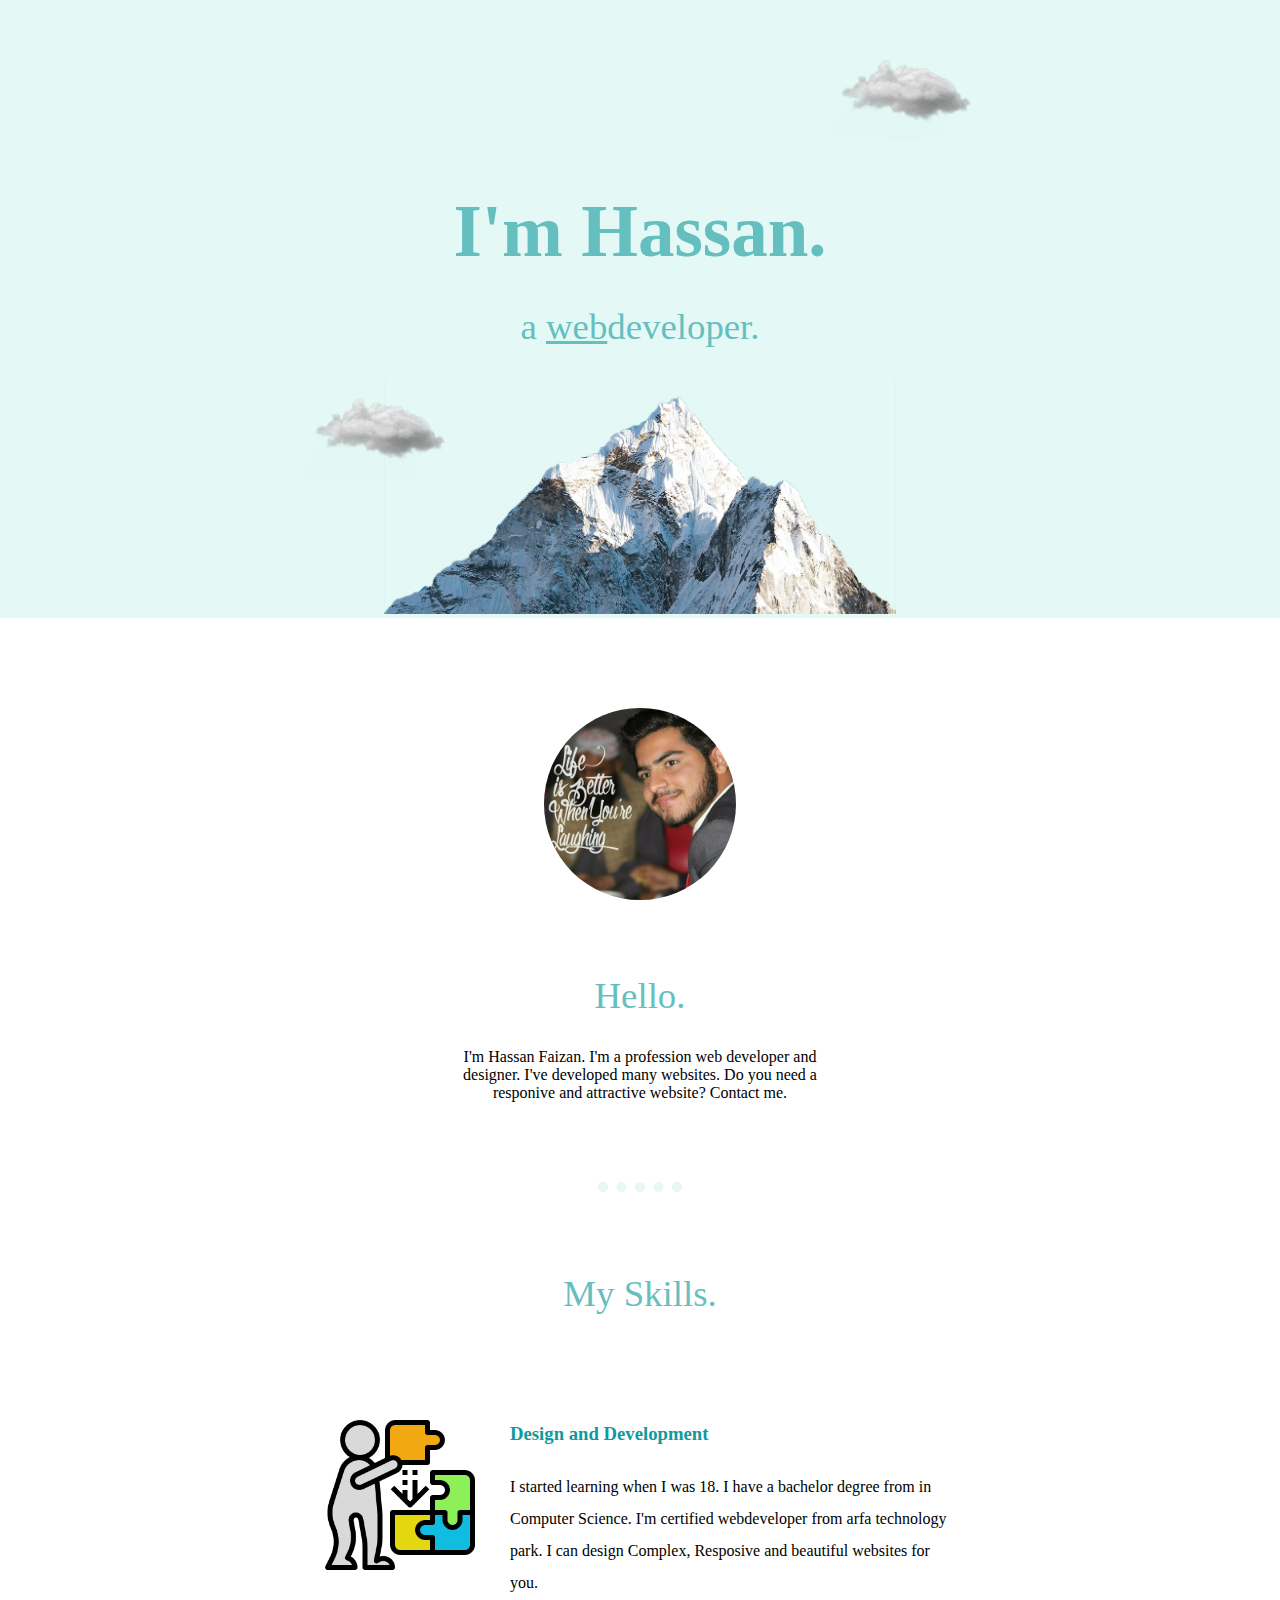
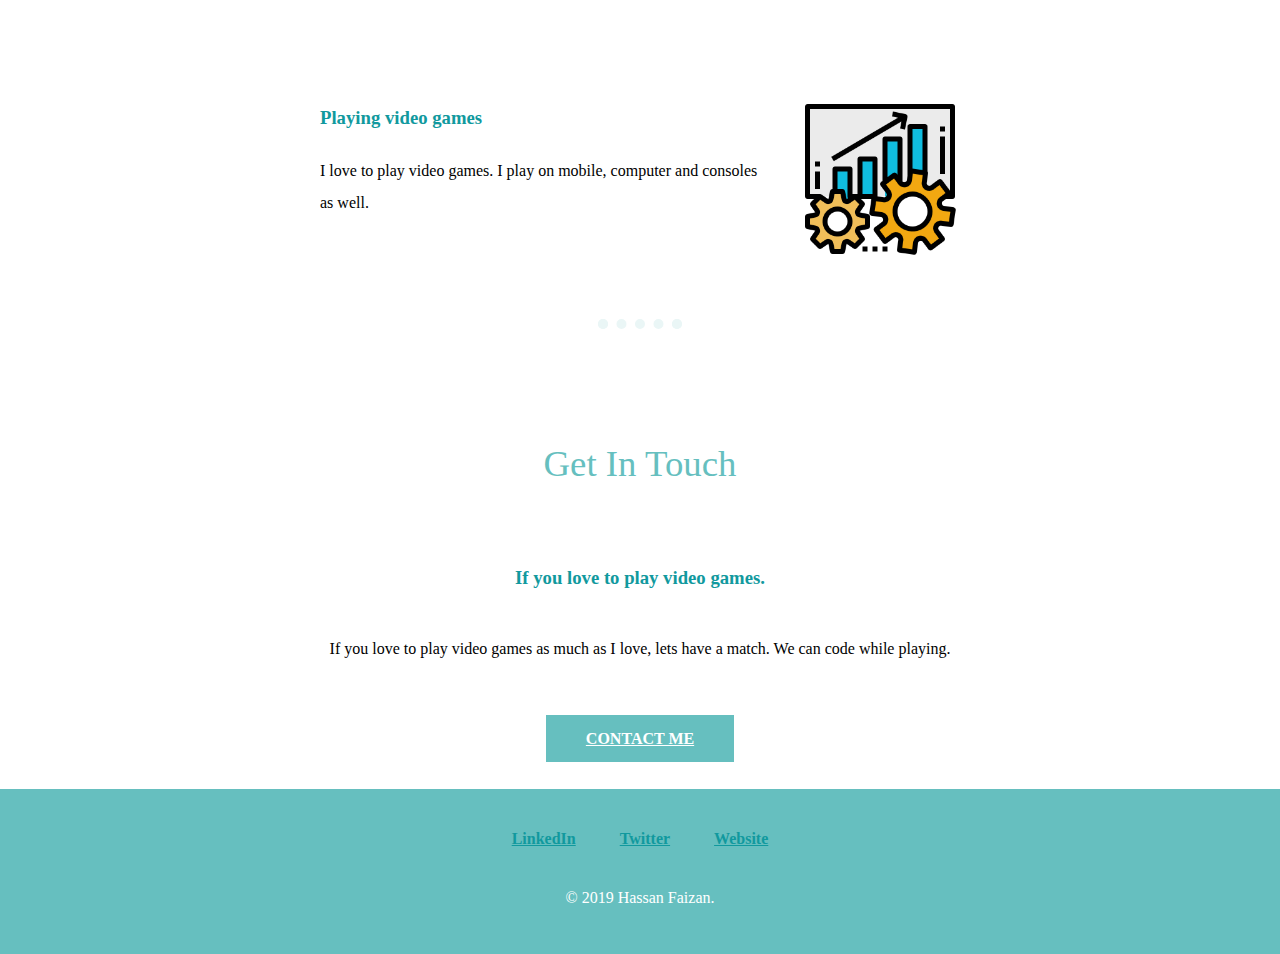
<file: index.html>
<!DOCTYPE html>
<html lang="en">
  <head>
    <meta charset="UTF-8" />
    <meta name="viewport" content="width=device-width, initial-scale=1.0" />
    <meta http-equiv="X-UA-Compatible" content="ie=edge" />
    <title>Hassan Faizan</title>
    <link rel="stylesheet" href="./CSS/styles.css" />
    <link rel="icon" href="favicon.ico" />
  </head>
  <body>
    <div class="top-container">
      <img class="cloud1" src="./cloud4.png" alt="cloud" />
      <h1>I'm Hassan.</h1>
      <h2>a <u>web</u>developer.</h2>
      <img class="cloud2" src="./cloud4.png" alt="cloud" />
      <img class="mountain" src="./mountain1.png" alt="mountain" />
    </div>
    <div class="middle-container">
      <div class="profile">
        <img class="my-picture" src="./My picture.jpg" alt="man" />
        <h2>Hello.</h2>
        <p class="pskill">
          I'm Hassan Faizan. I'm a profession web developer and designer. I've
          developed many websites. Do you need a responive and attractive
          website? Contact me.
        </p>
      </div>
      <hr />
      <div class="skills">
        <h2>My Skills.</h2>
        <div class="skill-row">
          <img class="skill-1" src="./solution.png" alt="skills" />
          <h3>Design and Development</h3>
          <p>
            I started learning when I was 18. I have a bachelor degree from in
            Computer Science. I'm certified webdeveloper from arfa technology
            park. I can design Complex, Resposive and beautiful websites for
            you.
          </p>
        </div>
        <div class="skill-row">
          <img class="skill-2" src="growth.png" alt="growth" />
          <h3>Playing video games</h3>
          <p class="games-text">
            I love to play video games. I play on mobile, computer and consoles
            as well.
          </p>
        </div>
      </div>
      <hr />
      <div class="contact-me">
        <h2>Get In Touch</h2>
        <h3>If you love to play video games.</h3>
        <p>
          If you love to play video games as much as I love, lets have a match.
          We can code while playing.
        </p>
        <a class="btn" href="mailto:hssnfaizan@gmail.com">CONTACT ME</a>
      </div>
    </div>

    <div class="bottom-container">
      <a class="footer-link" href="https://www.linkedin.com/">LinkedIn</a>
      <a class="footer-link" href="https://twitter.com/">Twitter</a>
      <a class="footer-link" href="https://www.appbrewery.co/">Website</a>
      <p class="lmargin">© 2019 Hassan Faizan.</p>
    </div>
  </body>
</html>
</file>
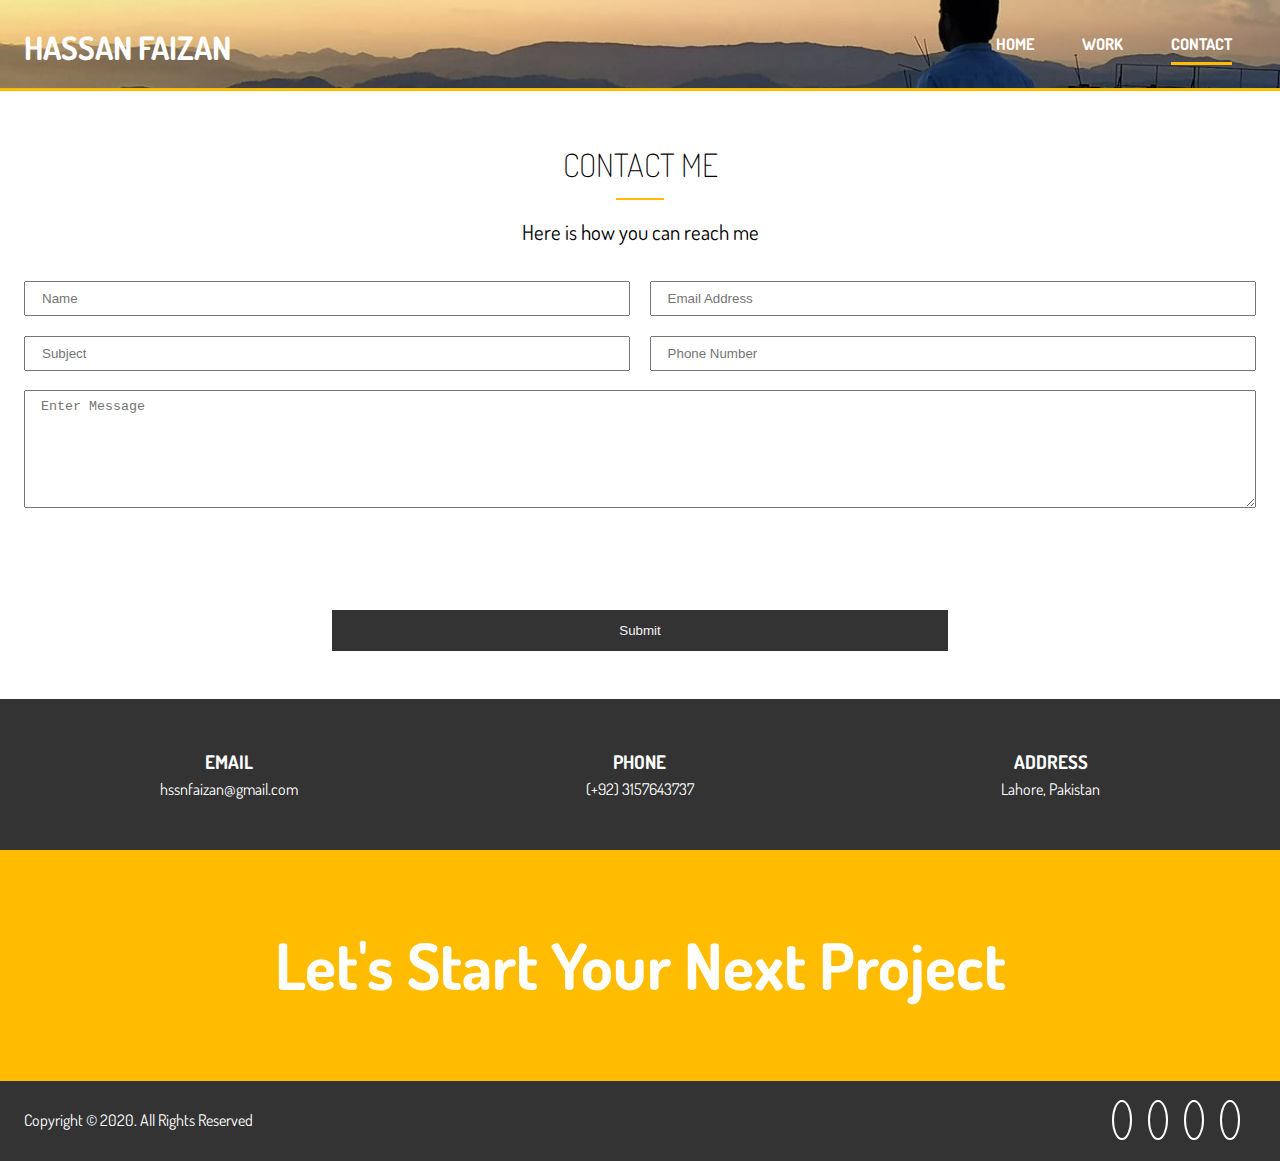
<file: contact.html>
<!DOCTYPE html>
<html lang="en">
  <head>
    <meta charset="UTF-8" />
    <meta name="viewport" content="width=device-width, initial-scale=1.0" />
    <meta http-equiv="X-UA-Compatible" content="ie=edge" />
    <link
      rel="stylesheet"
      href="https://use.fontawesome.com/releases/v5.7.2/css/all.css"
      integrity="sha384-fnmOCqbTlWIlj8LyTjo7mOUStjsKC4pOpQbqyi7RrhN7udi9RwhKkMHpvLbHG9Sr"
      crossorigin="anonymous"
    />
    <link
      href="https://fonts.googleapis.com/css?family=Dosis"
      rel="stylesheet"
    />
    <link rel="shortcut icon" href="favicon.ico" type="image/x-icon">
    <link rel="stylesheet" href="css/main.css" />
    <title>Hassan Faizan | Contact Me</title>
  </head>
  <body>
    <!-- Header -->
    <header id="header-inner">
      <div class="container">
        <nav id="main-nav">
          <a href="./index.html">
            <h1 id="logo">Hassan Faizan</h1>
          </a>
          <ul>
            <li><a href="index.html">Home</a></li>
            <li><a href="work.html">Work</a></li>
            <li><a href="contact.html" class="current">Contact</a></li>
          </ul>
        </nav>
      </div>
    </header>

    <!-- Section A: Contact Form -->
    <section id="contact-a" class="text-center py-3">
      <div class="container">
        <h2 class="section-title">Contact Me</h2>
        <div class="bottom-line"></div>
        <p class="lead">Here is how you can reach me</p>
        <form method="POST" data-netlify="true" data-netlify-recaptcha="true">
          <div class="text-fields">
            <input
              type="text"
              class="text-input name-input"
              placeholder="Name"
              name="name"
            />
            <input
              type="text"
              class="text-input subject-input"
              placeholder="Subject"
              name="subject"
            />
            <input
              type="email"
              class="text-input email-input"
              placeholder="Email Address"
              name="email"
            />
            <input
              type="text"
              class="text-input phone-input"
              placeholder="Phone Number"
              name="phone"
            />
            <textarea
              class="text-input message-input"
              placeholder="Enter Message"
              name="message"
            ></textarea>
            <div class="my-2">
              <div data-netlify-recaptcha="true"></div>
            </div>
          </div>
          <button type="submit" class="btn-dark">Submit</button>
        </form>
      </div>
    </section>

    <!-- Section B: Contact Info -->
    <section id="contact-b" class="py-3 bg-dark">
      <div class="container">
        <div class="contact-info">
          <div>
            <i class="fas fa-envelope fa-2x"></i>
            <h3>Email</h3>
            <p>hssnfaizan@gmail.com</p>
          </div>
          <div>
            <i class="fas fa-phone fa-2x"></i>
            <h3>Phone</h3>
            <p>(+92) 3157643737</p>
          </div>
          <div>
            <i class="fas fa-address-card fa-2x"></i>
            <h3>Address</h3>
            <p>Lahore, Pakistan</p>
          </div>
        </div>
      </div>
    </section>

    <!-- Section C: Tagline -->
    <section id="contact-c" class="bg-main py-4">
      <div class="container">
        <h1>Let's Start Your Next Project</h1>
      </div>
    </section>

    <!-- Footer -->
    <footer id="main-footer">
      <div class="footer-content container">
        <p>Copyright &copy; 2020. All Rights Reserved</p>
        <div class="social">
          <i class="fab fa-twitter"></i>
          <i class="fab fa-facebook"></i>
          <i class="fab fa-whatsapp"></i>
          <i class="fab fa-linkedin"></i>
        </div>
      </div>
    </footer>
  </body>
</html>
</file>
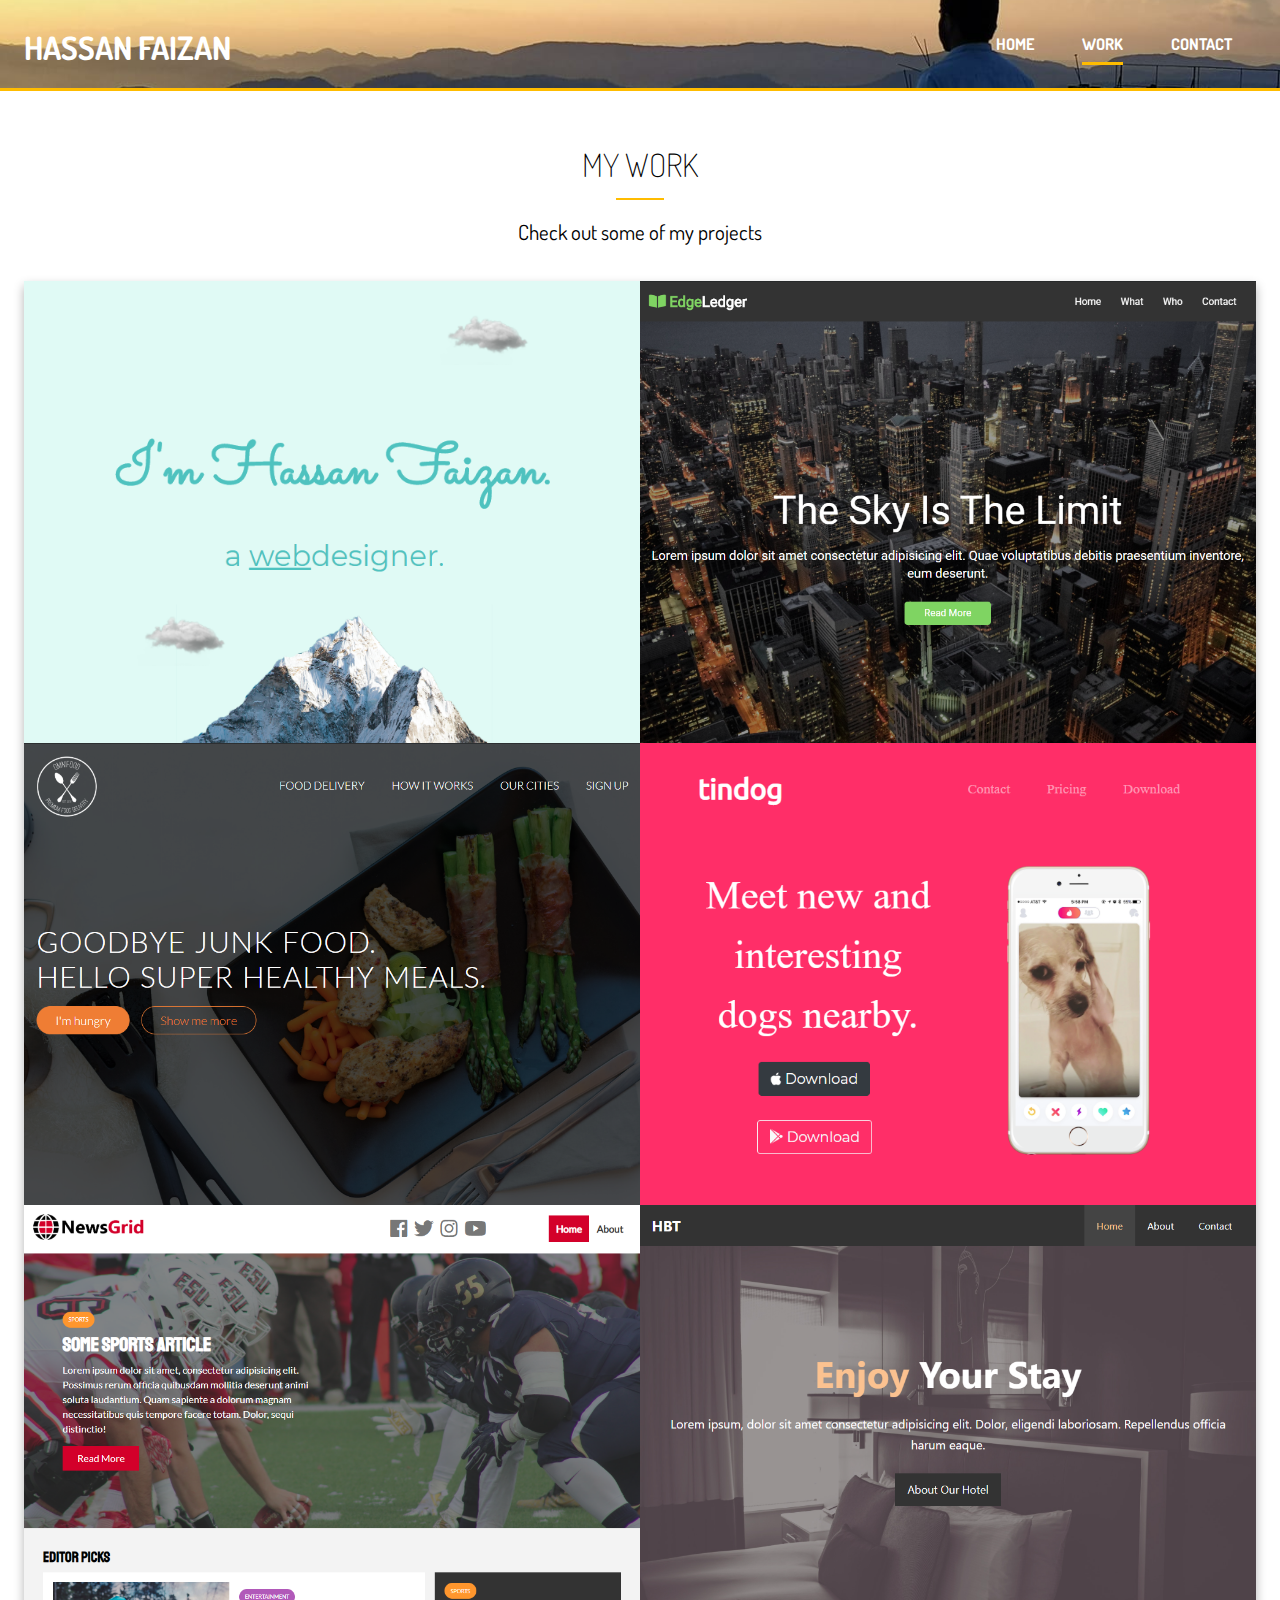
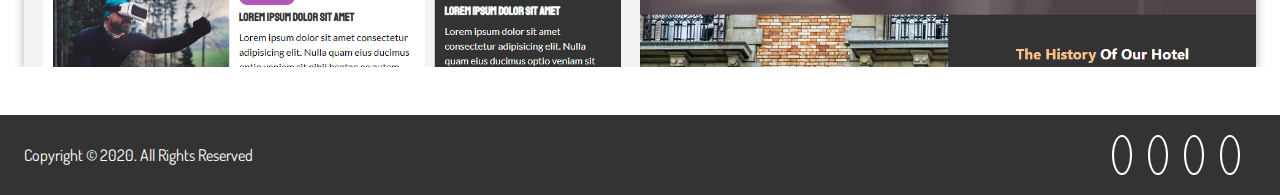
<file: work.html>
<!DOCTYPE html>
<html lang="en">
  <head>
    <meta charset="UTF-8" />
    <meta name="viewport" content="width=device-width, initial-scale=1.0" />
    <meta http-equiv="X-UA-Compatible" content="ie=edge" />
    <link
      rel="stylesheet"
      href="https://use.fontawesome.com/releases/v5.7.2/css/all.css"
      integrity="sha384-fnmOCqbTlWIlj8LyTjo7mOUStjsKC4pOpQbqyi7RrhN7udi9RwhKkMHpvLbHG9Sr"
      crossorigin="anonymous"
    />
    <link
      href="https://fonts.googleapis.com/css?family=Dosis"
      rel="stylesheet"
    />
    <link rel="shortcut icon" href="favicon.ico" type="image/x-icon">
    <link rel="stylesheet" href="css/main.css" />
    <title>Hassan Faizan | My Work</title>
  </head>
  <body>
    <!-- Header -->
    <header id="header-inner">
      <div class="container">
        <nav id="main-nav">
          <a href="./index.html">
            <h1 id="logo">Hassan Faizan</h1>
          </a>
          <ul>
            <li><a href="index.html">Home</a></li>
            <li><a href="work.html" class="current">Work</a></li>
            <li><a href="contact.html">Contact</a></li>
          </ul>
        </nav>
      </div>
    </header>

    <!-- Section A: Gallery -->
    <section id="work-a" class="text-center py-3">
      <div class="container">
        <h2 class="section-title">My Work</h2>
        <div class="bottom-line"></div>
        <p class="lead">
          Check out some of my projects
        </p>
        <div class="items">
          
          <div class="item">
            <div class="item-image">
              <img src="img/items/item3.png" alt="" />
            </div>
            <div class="item-text">
              <div class="item-text-wrap">
                <p class="item-text-category">Design</p>
                <h2 class="item-text-title">Portfolio</h2>
                <a href="https://hassan-faizan.github.io/simple-portfolio/" target="_blank" class="btn btn-work">Preview</a>
              </div>
            </div>
          </div>
          <div class="item">
            <div class="item-image">
              <img src="img/items/item5.png" alt="" />
            </div>
            <div class="item-text">
              <div class="item-text-wrap">
                <p class="item-text-category">UI/UX</p>
                <h2 class="item-text-title">Edge Ledger</h2>
                <a href="https://hassan-faizan.github.io/edgeledger/" target="_blank" class="btn btn-work">Preview</a>
              </div>
            </div>
          </div>
          <div class="item">
            <div class="item-image">
              <img src="img/items/item1.png" alt="" />
            </div>
            <div class="item-text">
              <div class="item-text-wrap">
                <p class="item-text-category">Photography & Design</p>
                <h2 class="item-text-title">Omnifood</h2>
                <a href="https://hassan-faizan.github.io/omnifood/" target="_blank" class="btn btn-work">Preview</a>
              </div>
            </div>
          </div>
          <div class="item">
            <div class="item-image">
              <img src="img/items/item4.png" alt="" />
            </div>
            <div class="item-text">
              <div class="item-text-wrap">
                <p class="item-text-category">Design</p>
                <h2 class="item-text-title">Tindog</h2>
                <a href="https://hassan-faizan.github.io/tindog/" target="_blank" class="btn btn-work">Preview</a>
              </div>
            </div>
          </div>
          <div class="item">
            <div class="item-image">
              <img src="img/items/item2.png" alt="" />
            </div>
            <div class="item-text">
              <div class="item-text-wrap">
                <p class="item-text-category">Mobile UI Design</p>
                <h2 class="item-text-title">Newsgrid</h2>
                <a href="https://hassan-faizan.github.io/newsgrid/" target="_blank" class="btn btn-work">Preview</a>
              </div>
            </div>
          </div>
          <div class="item">
            <div class="item-image">
              <img src="img/items/item6.png" alt="" />
            </div>
            <div class="item-text">
              <div class="item-text-wrap">
                <p class="item-text-category">Design Concept</p>
                <h2 class="item-text-title">Hotel</h2>
                <a href="https://hassan-faizan.github.io/hotelbt/" target="_blank" class="btn btn-work">Preview</a>
              </div>
            </div>
          </div>
   
        </div>
      </div>
    </section>

    <!-- Footer -->
    <footer id="main-footer">
      <div class="footer-content container">
        <p>Copyright &copy; 2020. All Rights Reserved</p>
        <div class="social">
          <i class="fab fa-twitter"></i>
          <i class="fab fa-facebook"></i>
          <i class="fab fa-whatsapp"></i>
          <i class="fab fa-linkedin"></i>
        </div>
      </div>
    </footer>
  </body>
</html>
</file>
<file: CSS/styles.css>
body {
  margin: 0;
  text-align: center;
}
h1 {
  color: #66bfbf;
  margin: 50px auto 0 auto;
  font-size: 73px;
}
h2 {
  color: #66bfbf;
  font-size: 2.3rem;
  font-weight: normal;
}
h3 {
  color: #11999e;
}
.cloud1 {
  width: 12%;
  position: absolute;
  top: 40px;
  right: 300px;
}
.cloud2 {
  width: 12%;
  position: absolute;
  left: 300px;
}
.mountain {
  width: 40%;
}
.top-container {
  padding-top: 140px;
  background-color: #e4f9f5;
}
.skill-row {
  width: 50%;
  margin: 100px auto;
  text-align: left;
  line-height: 2;
}
.skill-1 {
  width: 25%;
  float: left;
  margin-right: 30px;
}
.skill-2 {
  width: 25%;
  float: right;
  margin-left: 30px;
}
.my-picture {
  width: 15%;
  border-radius: 100%;
  margin: 90px auto 40px auto;
}
hr {
  border-color: #eaf6f6;
  border-style: dotted;
  border-width: 10px;
  border-top: 0;
  width: 5%;
  margin: 80px auto;
}
.pskill {
  width: 30%;
  margin: auto;
}
.bottom-container {
  background-color: #66bfbf;
  height: 165px;
}
a {
  color: #11999e;
  line-height: 100px;
  margin-right: 20px;
  margin-left: 20px;
  font-weight: bold;
}

.lmargin {
  margin-bottom: 0;
  margin-top: 0;
  color: white;
}
.btn {
  border: 0;
  padding: 15px 40px;
  background-color: #66bfbf;
  color: white;
}
.contact-me {
  line-height: 3;
}
</file>
<file: css/main.css>
.container {
  max-width: 1280px;
  padding: 0 1.5rem;
  margin: auto;
  overflow: hidden;
}

.btn-main, .btn-light, .btn-dark, .btn-work {
  display: inline-block;
  padding: 0.8rem 2rem;
  -webkit-transition: all 0.5s;
  transition: all 0.5s;
  border: none;
  cursor: pointer;
}

.btn-main {
  color: #333;
  background-color: #ffbc00;
}

.btn-light {
  color: #333;
  background-color: #f4f4f4;
}

.btn-dark {
  color: #f4f4f4;
  background-color: #333;
}

.btn-work {
  background: #fff;
  margin-top: 1rem;
  padding: 0.5rem 1.5rem;
}

.btn-work:hover {
  background: #f0f0f0;
}

button[class^='btn-']:hover,
a[class^='btn-']:hover,
input[class^='btn-']:hover {
  background-color: #ffbc00;
}

.bg-main {
  background: #ffbc00;
  color: #fff;
}

.bg-dark {
  background: #333;
  color: #fff;
}

.bg-light {
  background: #f4f4f4;
  color: #000;
}

.bg-medium {
  background: #ccc;
  color: #000;
}

.lead {
  font-size: 1.3rem;
  margin-bottom: 2rem;
}

.text-center {
  text-align: center;
}

.py-1 {
  padding: 1rem 0;
}

.py-2 {
  padding: 2rem 0;
}

.py-3 {
  padding: 3rem 0;
}

.py-4 {
  padding: 4rem 0;
}

.my-1 {
  margin: 1rem 0;
}

.my-2 {
  margin: 2rem 0;
}

.my-3 {
  margin: 3rem 0;
}

.my-4 {
  margin: 4rem 0;
}

.section-title {
  font-size: 2rem;
  display: block;
  padding-bottom: 0.5rem;
  text-align: center;
  font-weight: 100;
  text-transform: uppercase;
}

.bottom-line {
  height: 2px;
  width: 3rem;
  background: #ffbc00;
  display: block;
  margin: 0 auto 1rem auto;
}

.items {
  display: -ms-grid;
  display: grid;
  -ms-grid-columns: (1fr)[2];
      grid-template-columns: repeat(2, 1fr);
  -webkit-box-shadow: 0 5px 10px 0 rgba(0, 0, 0, 0.3);
          box-shadow: 0 5px 10px 0 rgba(0, 0, 0, 0.3);
}

.item {
  position: relative;
  background: #ffbc00;
  overflow: hidden;
}

.item::after {
  content: '';
  position: absolute;
  display: block;
  background: inherit;
  opacity: 0.9;
  top: 0;
  left: 0;
  width: 100%;
  height: 100%;
  -webkit-transform: scale(2) translateX(-75%) translateY(-75%) rotate(-28deg);
          transform: scale(2) translateX(-75%) translateY(-75%) rotate(-28deg);
  -webkit-transition: -webkit-transform 3s cubic-bezier(0.2, 1, 0.3, 1);
  transition: -webkit-transform 3s cubic-bezier(0.2, 1, 0.3, 1);
  transition: transform 3s cubic-bezier(0.2, 1, 0.3, 1);
  transition: transform 3s cubic-bezier(0.2, 1, 0.3, 1), -webkit-transform 3s cubic-bezier(0.2, 1, 0.3, 1);
}

.item:hover:after {
  -webkit-transform: scale(2) translateX(0) translateY(0) rotate(-28deg);
          transform: scale(2) translateX(0) translateY(0) rotate(-28deg);
}

.item:hover .item-image {
  -webkit-transform: scale(1.2);
          transform: scale(1.2);
}

.item:hover .item-text {
  opacity: 1;
  -webkit-transform: translateY(0);
          transform: translateY(0);
}

.item-image {
  height: auto;
  -webkit-transform: translateZ(0);
          transform: translateZ(0);
  display: block;
  -webkit-transition: -webkit-transform 750ms cubic-bezier(0.2, 1, 0.3, 1);
  transition: -webkit-transform 750ms cubic-bezier(0.2, 1, 0.3, 1);
  transition: transform 750ms cubic-bezier(0.2, 1, 0.3, 1);
  transition: transform 750ms cubic-bezier(0.2, 1, 0.3, 1), -webkit-transform 750ms cubic-bezier(0.2, 1, 0.3, 1);
}

.item-image:before {
  content: '';
  display: block;
  padding-top: 75%;
  overflow: hidden;
}

.item-image img {
  position: absolute;
  top: 0;
  left: 0;
  width: 100%;
  height: auto;
  line-height: 0;
}

.item-text {
  position: absolute;
  top: 0;
  left: 0;
  bottom: 0;
  right: 0;
  opacity: 0;
  text-align: center;
  z-index: 1;
  color: #fff;
  -webkit-transform: translateY(-20%);
          transform: translateY(-20%);
  -webkit-transition: opacity 500ms cubic-bezier(0.2, 1, 0.3, 1), -webkit-transform 500ms cubic-bezier(0.2, 1, 0.3, 1);
  transition: opacity 500ms cubic-bezier(0.2, 1, 0.3, 1), -webkit-transform 500ms cubic-bezier(0.2, 1, 0.3, 1);
  transition: opacity 500ms cubic-bezier(0.2, 1, 0.3, 1), transform 500ms cubic-bezier(0.2, 1, 0.3, 1);
  transition: opacity 500ms cubic-bezier(0.2, 1, 0.3, 1), transform 500ms cubic-bezier(0.2, 1, 0.3, 1), -webkit-transform 500ms cubic-bezier(0.2, 1, 0.3, 1);
  -webkit-transition-delay: 300ms;
          transition-delay: 300ms;
}

.item-text-wrap {
  position: absolute;
  width: 100%;
  top: 50%;
  -webkit-transform: translateY(-50%);
          transform: translateY(-50%);
}

.item-text-title {
  font-size: 2rem;
  padding: 0 1rem;
  margin: 5px 0 0 0;
}

.item-text-category {
  text-transform: uppercase;
  font-size: 1.2rem;
  opacity: 0.7;
  margin: 0;
}

* {
  margin: 0;
  padding: 0;
}

body {
  font-family: 'Dosis', sans-serif;
  line-height: 1.6;
  background: #fff;
}

a {
  text-decoration: none;
  color: #333;
}

ul {
  list-style: none;
}

h2,
h3,
h4 {
  text-transform: uppercase;
}

img {
  width: 100%;
}

#logo {
  text-transform: uppercase;
  padding-top: 0.4rem;
}

#main-nav {
  display: -webkit-box;
  display: -ms-flexbox;
  display: flex;
  -webkit-box-pack: justify;
      -ms-flex-pack: justify;
          justify-content: space-between;
  padding-top: 1rem;
}

#main-nav ul {
  display: -webkit-box;
  display: -ms-flexbox;
  display: flex;
}

#main-nav li {
  padding: 1rem 1.5rem;
}

#main-nav a {
  text-decoration: none;
  color: #fff;
  font-weight: bold;
  text-transform: uppercase;
  border-bottom: 3px transparent solid;
  padding-bottom: 0.5rem;
  -webkit-transition: border-color 0.5s;
  transition: border-color 0.5s;
}

#main-nav a:hover {
  border-color: #ccc;
}

#main-nav a.current {
  border-color: #ffbc00;
}

#header-home {
  background: url("../img/my_cover.jpg") no-repeat center right/cover;
  height: 100vh;
  color: #fff;
}

#header-home .header-content {
  text-align: center;
  padding-top: 24%;
}

#header-home .header-content h1 {
  font-size: 4rem;
  line-height: 1.2;
}

#header-inner {
  background: url("../img/my_cover.jpg") no-repeat 20% 40%/cover;
  height: 5.5rem;
  border-bottom: 3px solid #ffbc00;
}

#contact-a .text-fields {
  display: -ms-grid;
  display: grid;
      grid-template-areas: 'name email' 'subject phone' 'message message';
  grid-gap: 1.2rem;
  margin-bottom: 1.2rem;
}

#contact-a .text-fields .name-input {
  -ms-grid-row: 1;
  -ms-grid-column: 1;
  grid-area: name;
}

#contact-a .text-fields .subject-input {
  -ms-grid-row: 2;
  -ms-grid-column: 1;
  grid-area: subject;
}

#contact-a .text-fields .email-input {
  -ms-grid-row: 1;
  -ms-grid-column: 2;
  grid-area: email;
}

#contact-a .text-fields .phone-input {
  -ms-grid-row: 2;
  -ms-grid-column: 2;
  grid-area: phone;
}

#contact-a .text-fields .message-input {
  -ms-grid-row: 3;
  -ms-grid-column: 1;
  -ms-grid-column-span: 2;
  grid-area: message;
  height: 100px;
}

#contact-a .text-fields .text-input {
  padding: 0.5rem 1rem;
}

#contact-a button[type='submit'] {
  width: 50%;
}

#contact-b .contact-info {
  display: -ms-grid;
  display: grid;
  -ms-grid-columns: (1fr)[3];
      grid-template-columns: repeat(3, 1fr);
  text-align: center;
}

#contact-c h1 {
  text-align: center;
  font-size: 4rem;
}

#main-footer {
  background: #333;
  color: #fff;
  height: 5rem;
}

#main-footer .footer-content {
  display: -webkit-box;
  display: -ms-flexbox;
  display: flex;
  -webkit-box-pack: justify;
      -ms-flex-pack: justify;
          justify-content: space-between;
  height: 5rem;
  -webkit-box-align: center;
      -ms-flex-align: center;
          align-items: center;
}

#main-footer .footer-content .social .fab {
  margin-right: 1rem;
  border: 2px #fff solid;
  border-radius: 50%;
  height: 20px;
  width: 20px;
  line-height: 20px;
  text-align: center;
  padding: 0.5rem;
}

#main-footer .footer-content .social .fab:hover {
  background: #ffbc00;
}

@media (max-width: 1024px) {
  #header-home {
    background-position: 70% 20%;
  }
  #header-home .header-content {
    padding-top: 40%;
  }
  #header-home .header-content h1 {
    font-size: 3.5rem;
  }
}

@media (max-width: 500px) {
  #main-nav {
    -webkit-box-orient: vertical;
    -webkit-box-direction: normal;
        -ms-flex-direction: column;
            flex-direction: column;
    -webkit-box-align: center;
        -ms-flex-align: center;
            align-items: center;
  }
  #main-nav li {
    padding: 1rem;
  }
  #header-home {
    background-position: 20% 30%;
  }
  #header-home .header-content h1 {
    font-size: 2.5rem;
  }
  #header-inner {
    height: 10rem;
  }
  #home-a .specials,
  #home-b .stats,
  #home-c .process,
  #about-d .testimonials,
  #contact-b .contact-info,
  .items {
    -ms-grid-columns: 1fr;
        grid-template-columns: 1fr;
  }
  #home-a .specials div {
    border-bottom: 1px #f4f4f4 solid;
    padding-bottom: 1rem;
  }
  #home-a .specials div:last-child {
    border: none;
    padding-bottom: 0;
  }
  #home-b .stats div {
    padding: 2rem 0 1rem 0;
  }
  #contact-a .text-fields {
        grid-template-areas: 'name' 'subject' 'email' 'phone' 'message';
  }
  #contact-b div {
    margin-bottom: 1rem;
    padding-bottom: 1rem;
    border-bottom: 1px #555 solid;
  }
  #contact-b div:last-child {
    border: none;
    margin-bottom: 0;
    padding-bottom: 0;
  }
  #contact-c h1 {
    font-size: 2rem;
  }
  #main-footer {
    height: 7rem;
  }
  #main-footer .footer-content {
    -webkit-box-orient: vertical;
    -webkit-box-direction: normal;
        -ms-flex-direction: column;
            flex-direction: column;
    padding: 1rem;
    height: 5rem;
  }
}

@media (max-height: 580px) {
  #header-home .header-content {
    padding-top: 3rem;
  }
}

@media (max-height: 330px) {
  #header-home .header-content h1 {
    font-size: 2rem;
  }
}
/*# sourceMappingURL=main.css.map */
</file>
